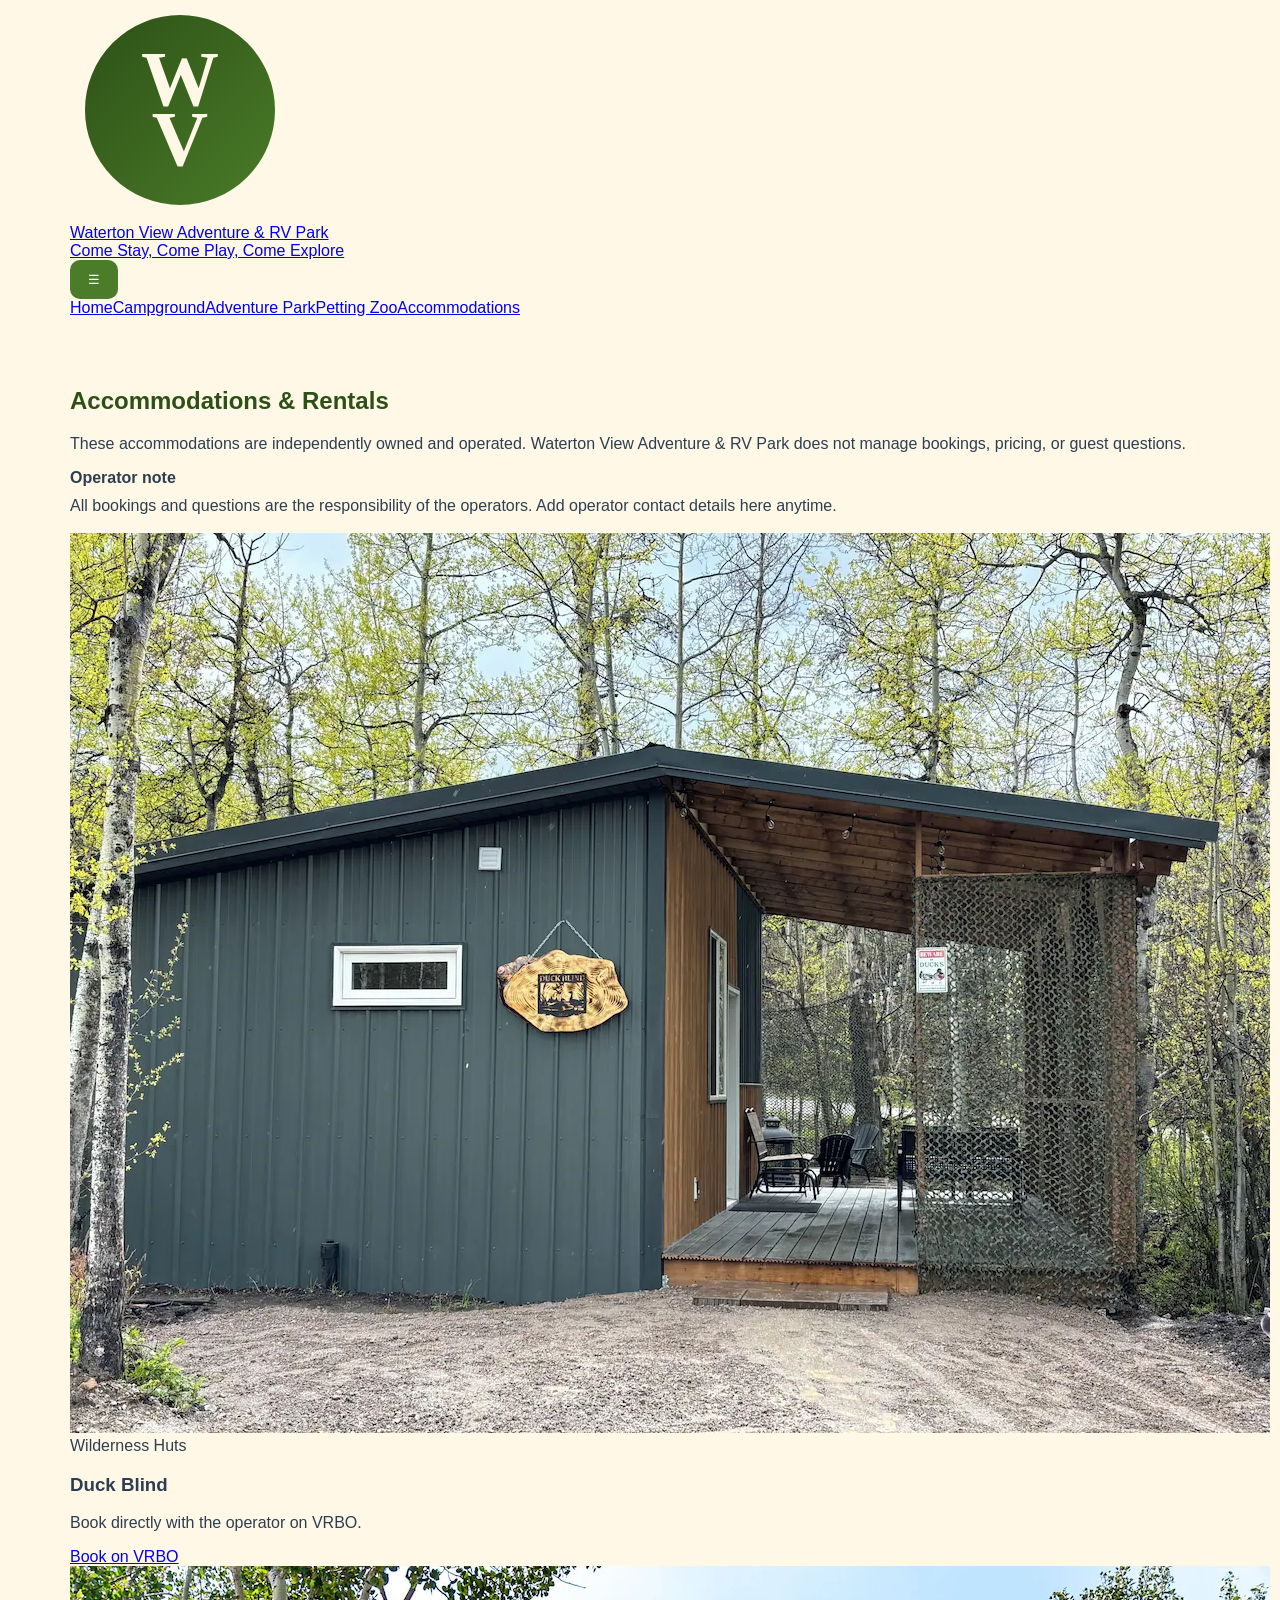
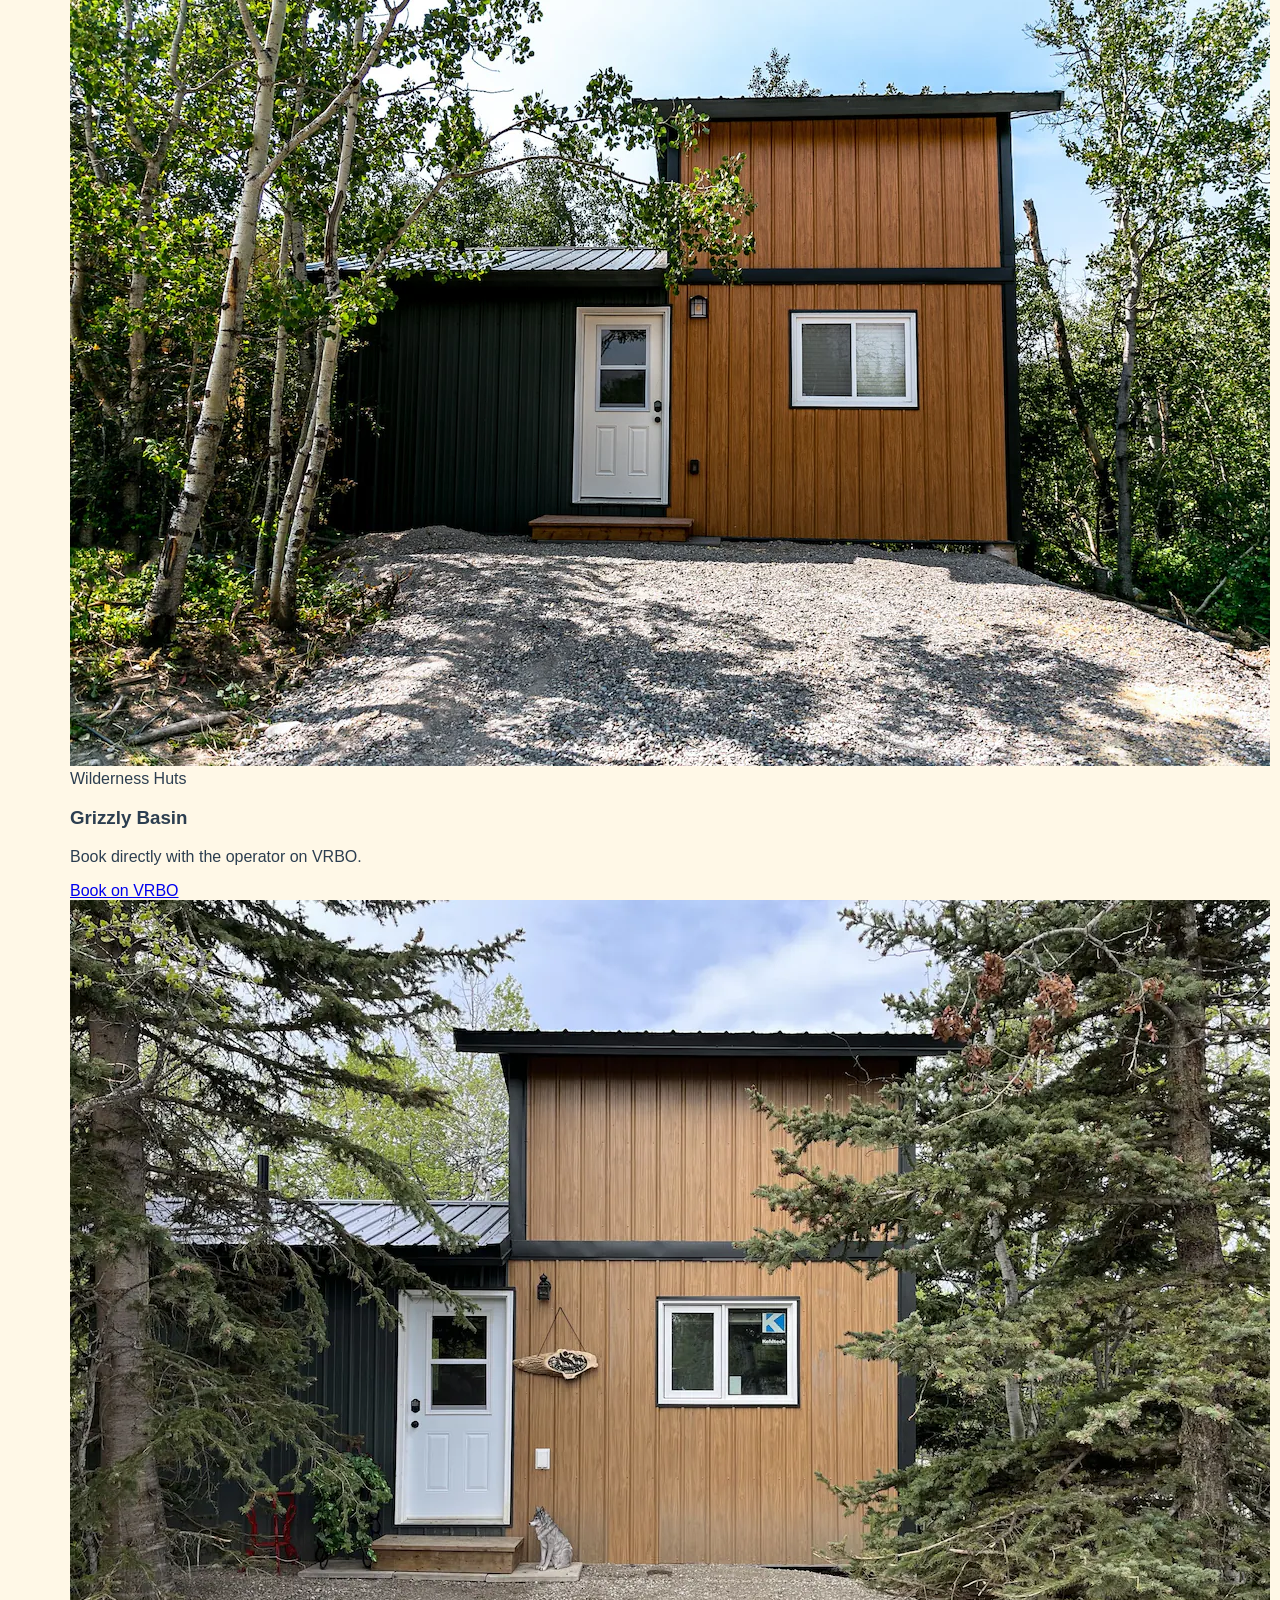
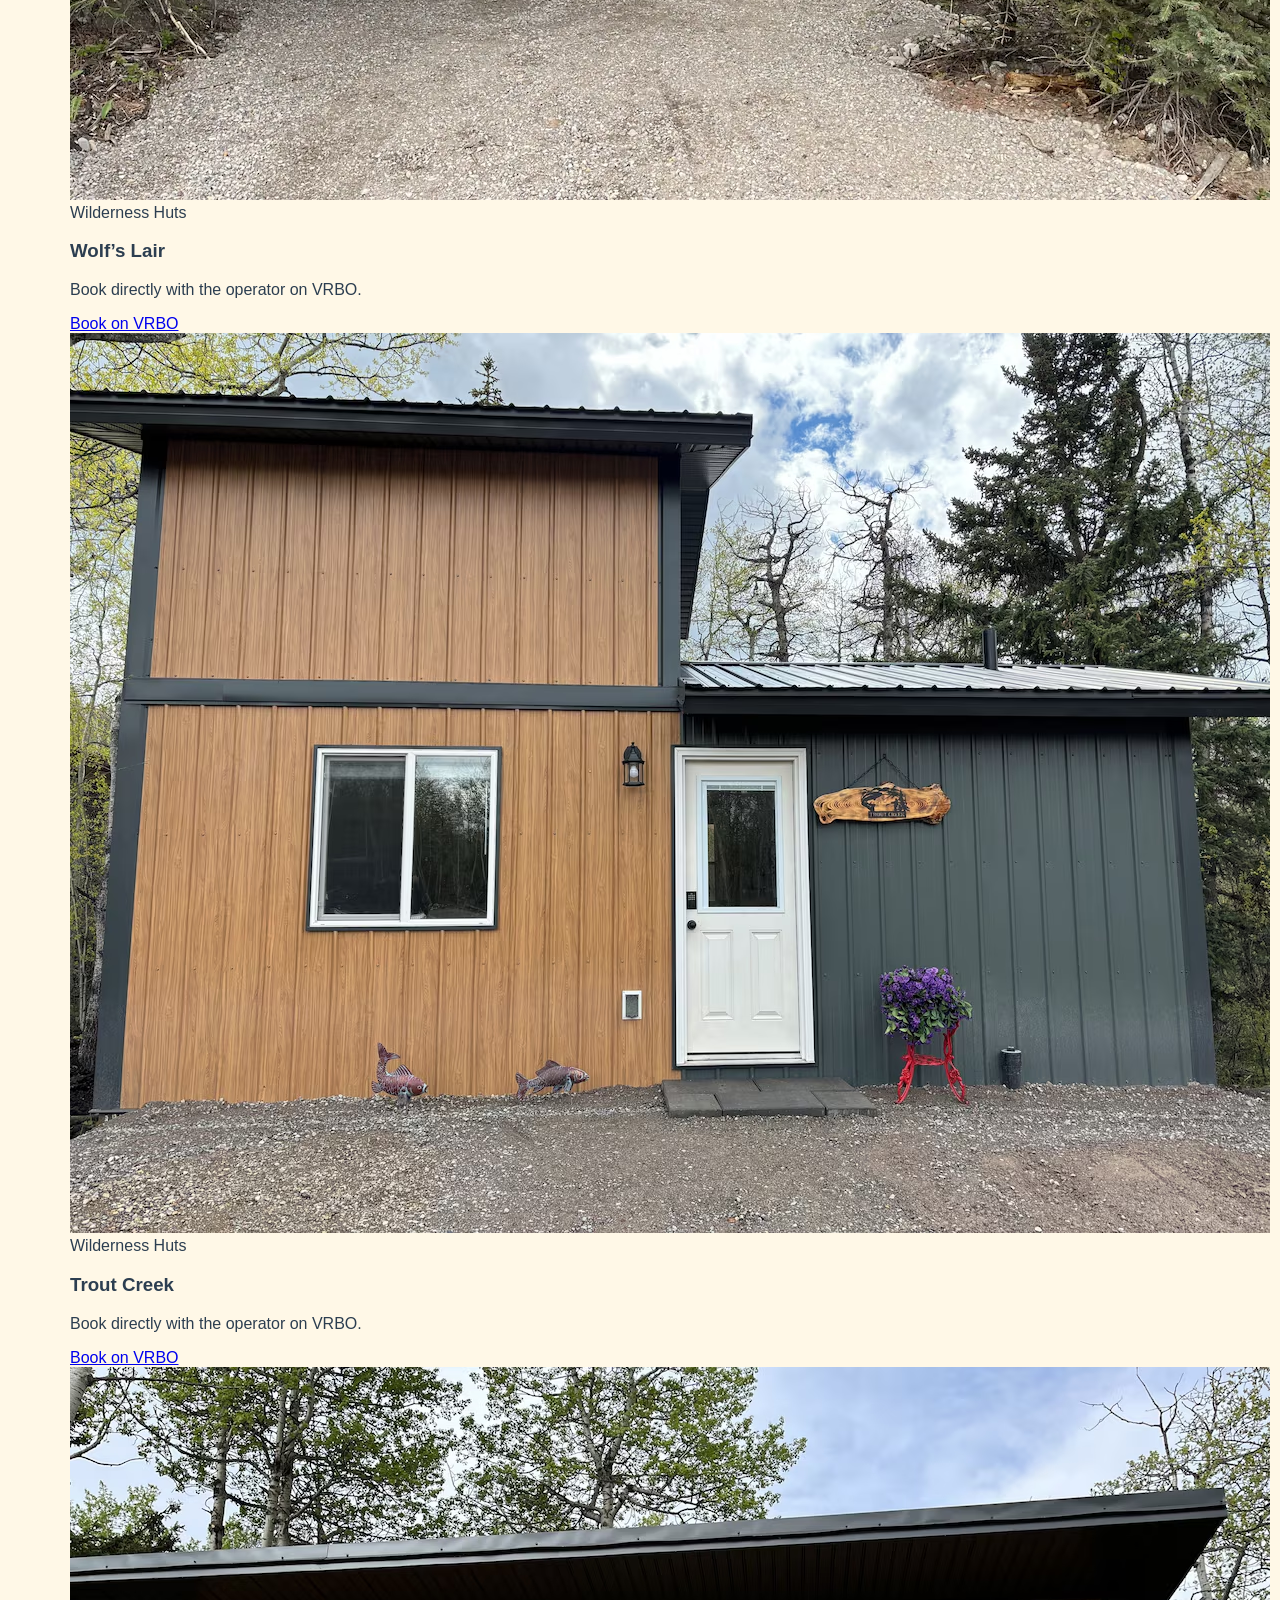
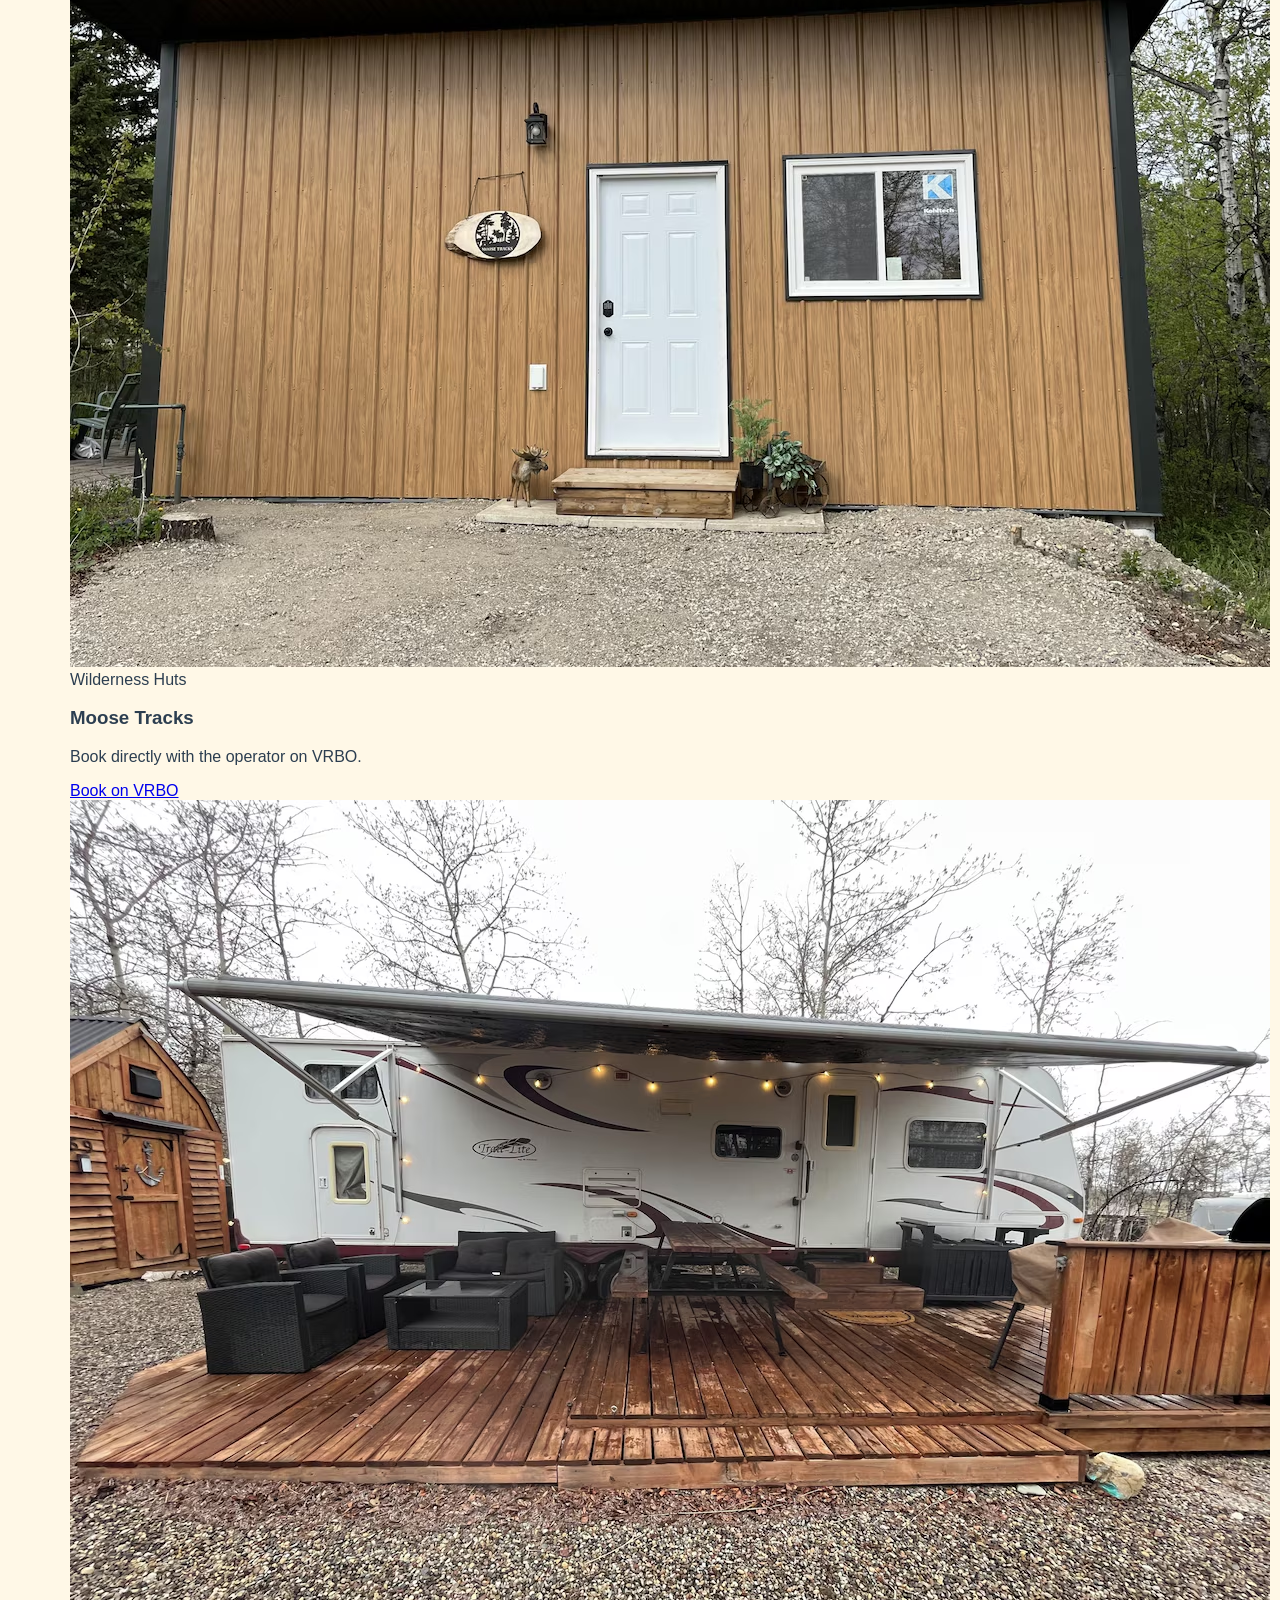
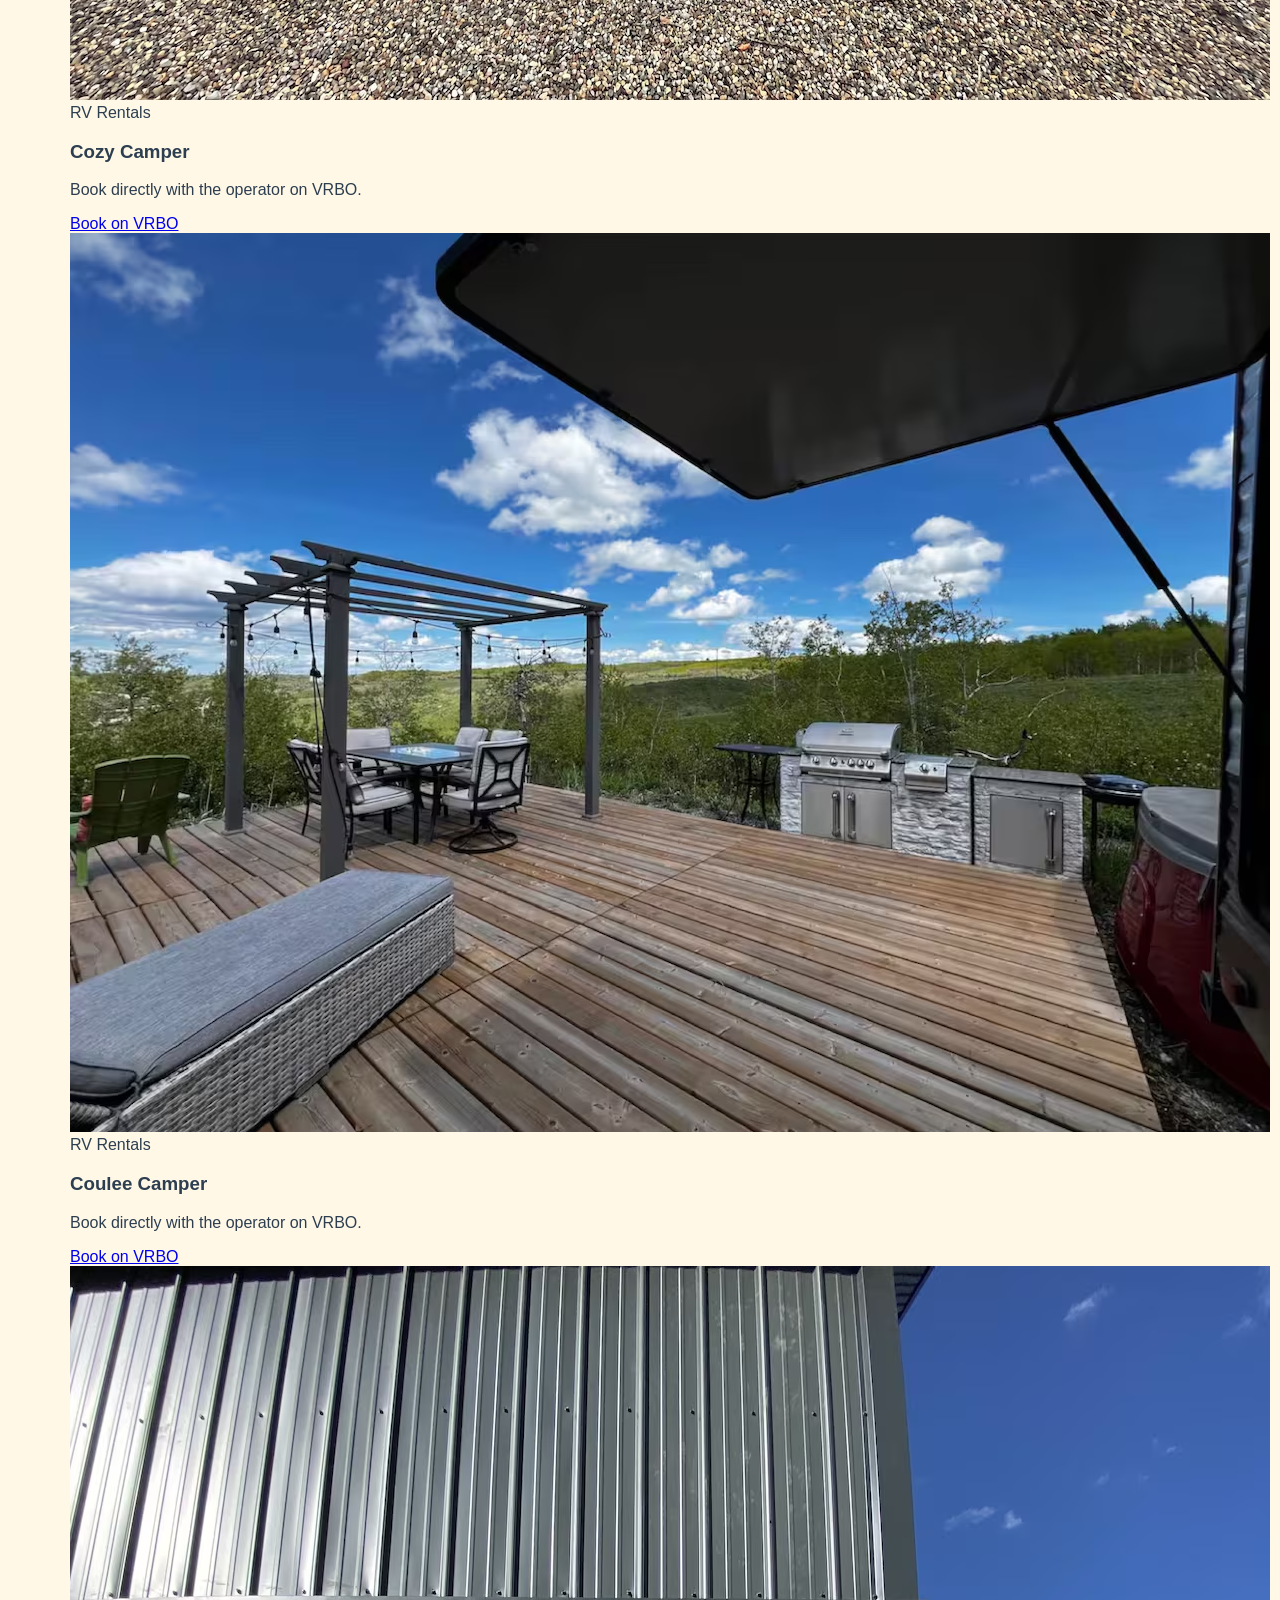
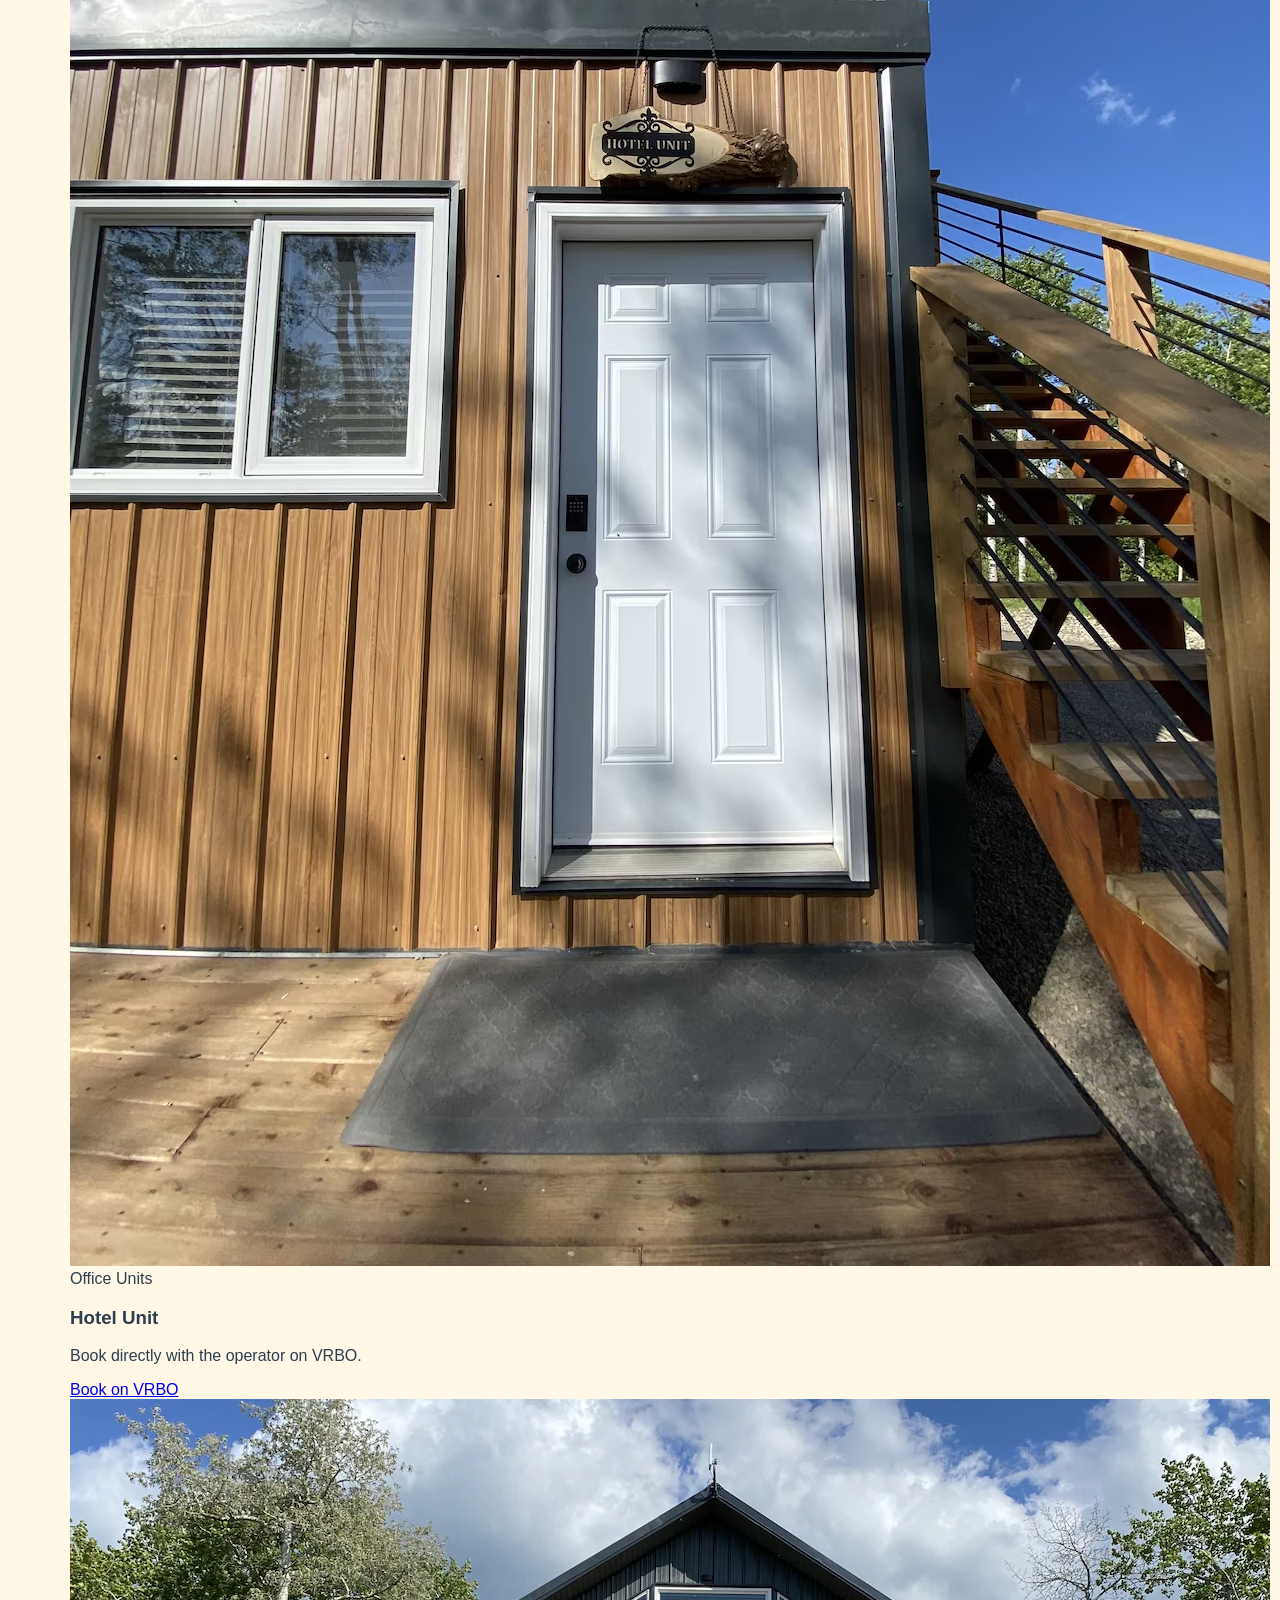
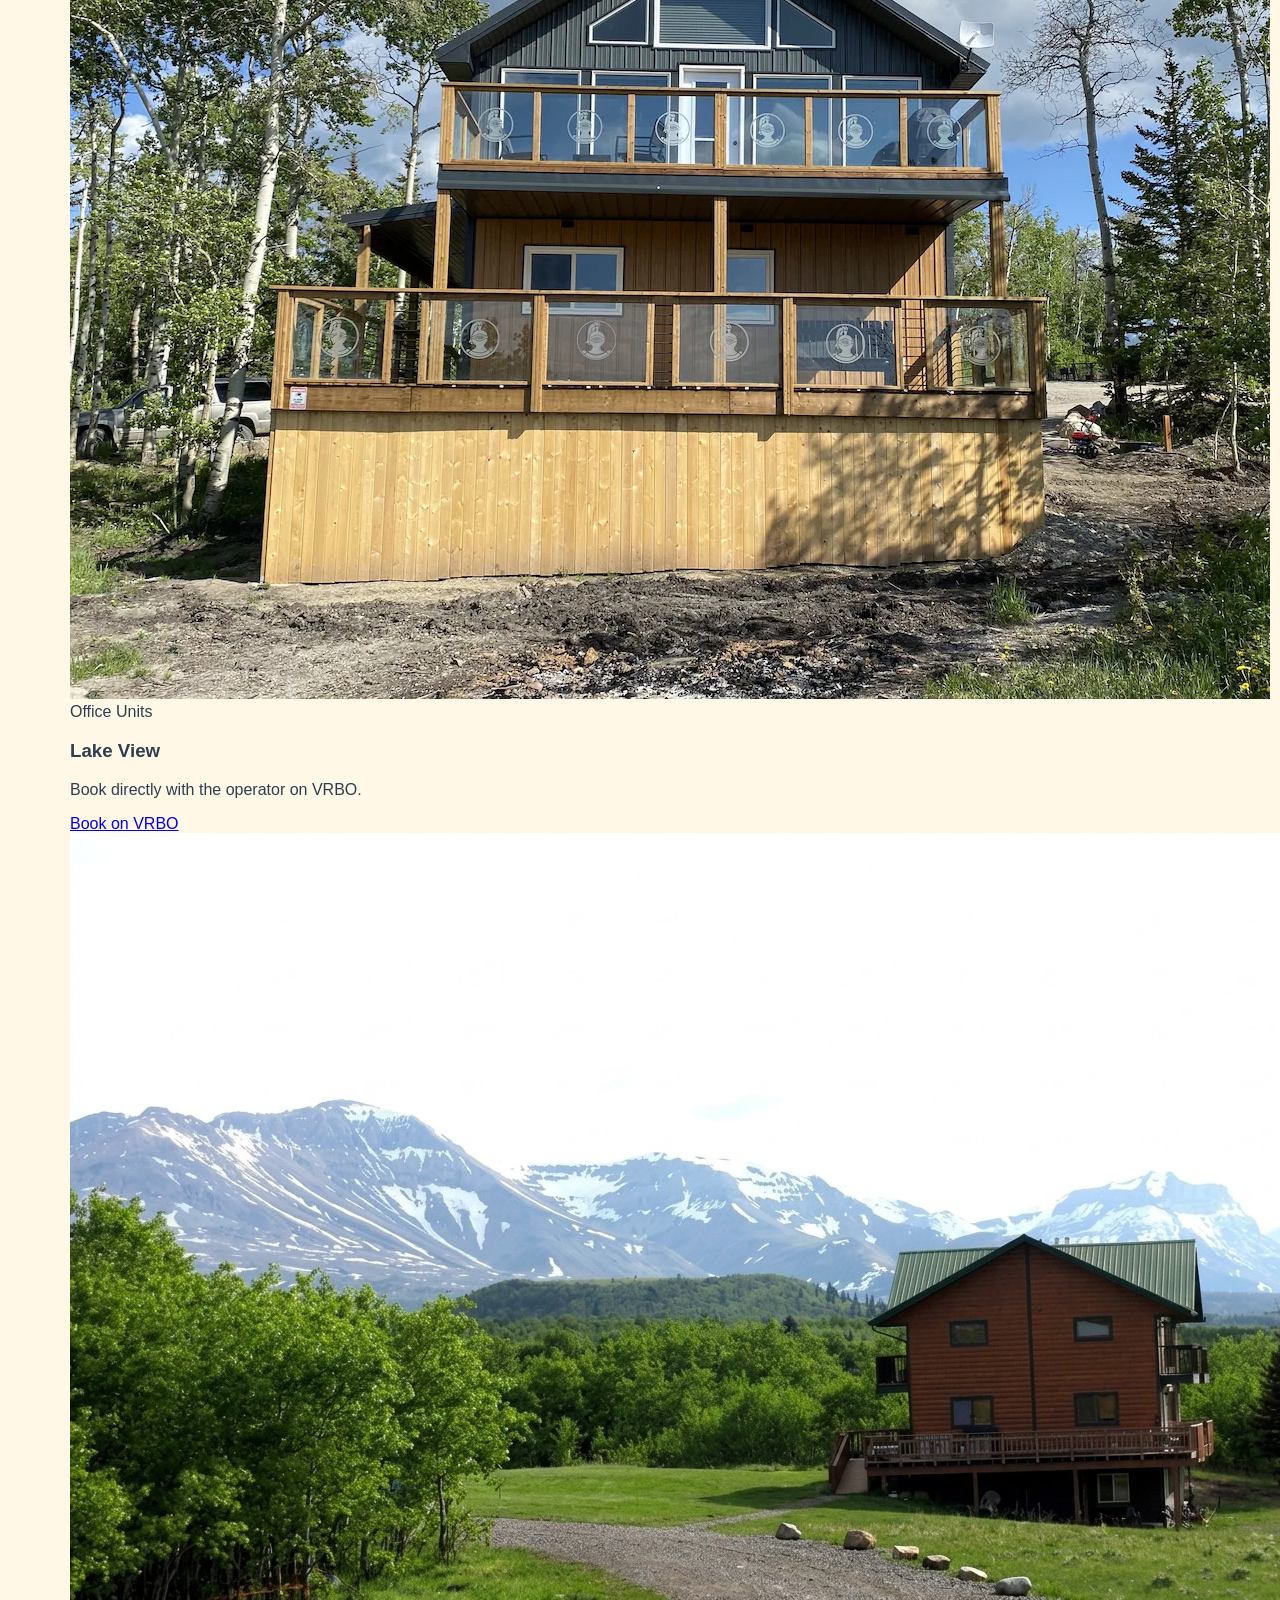
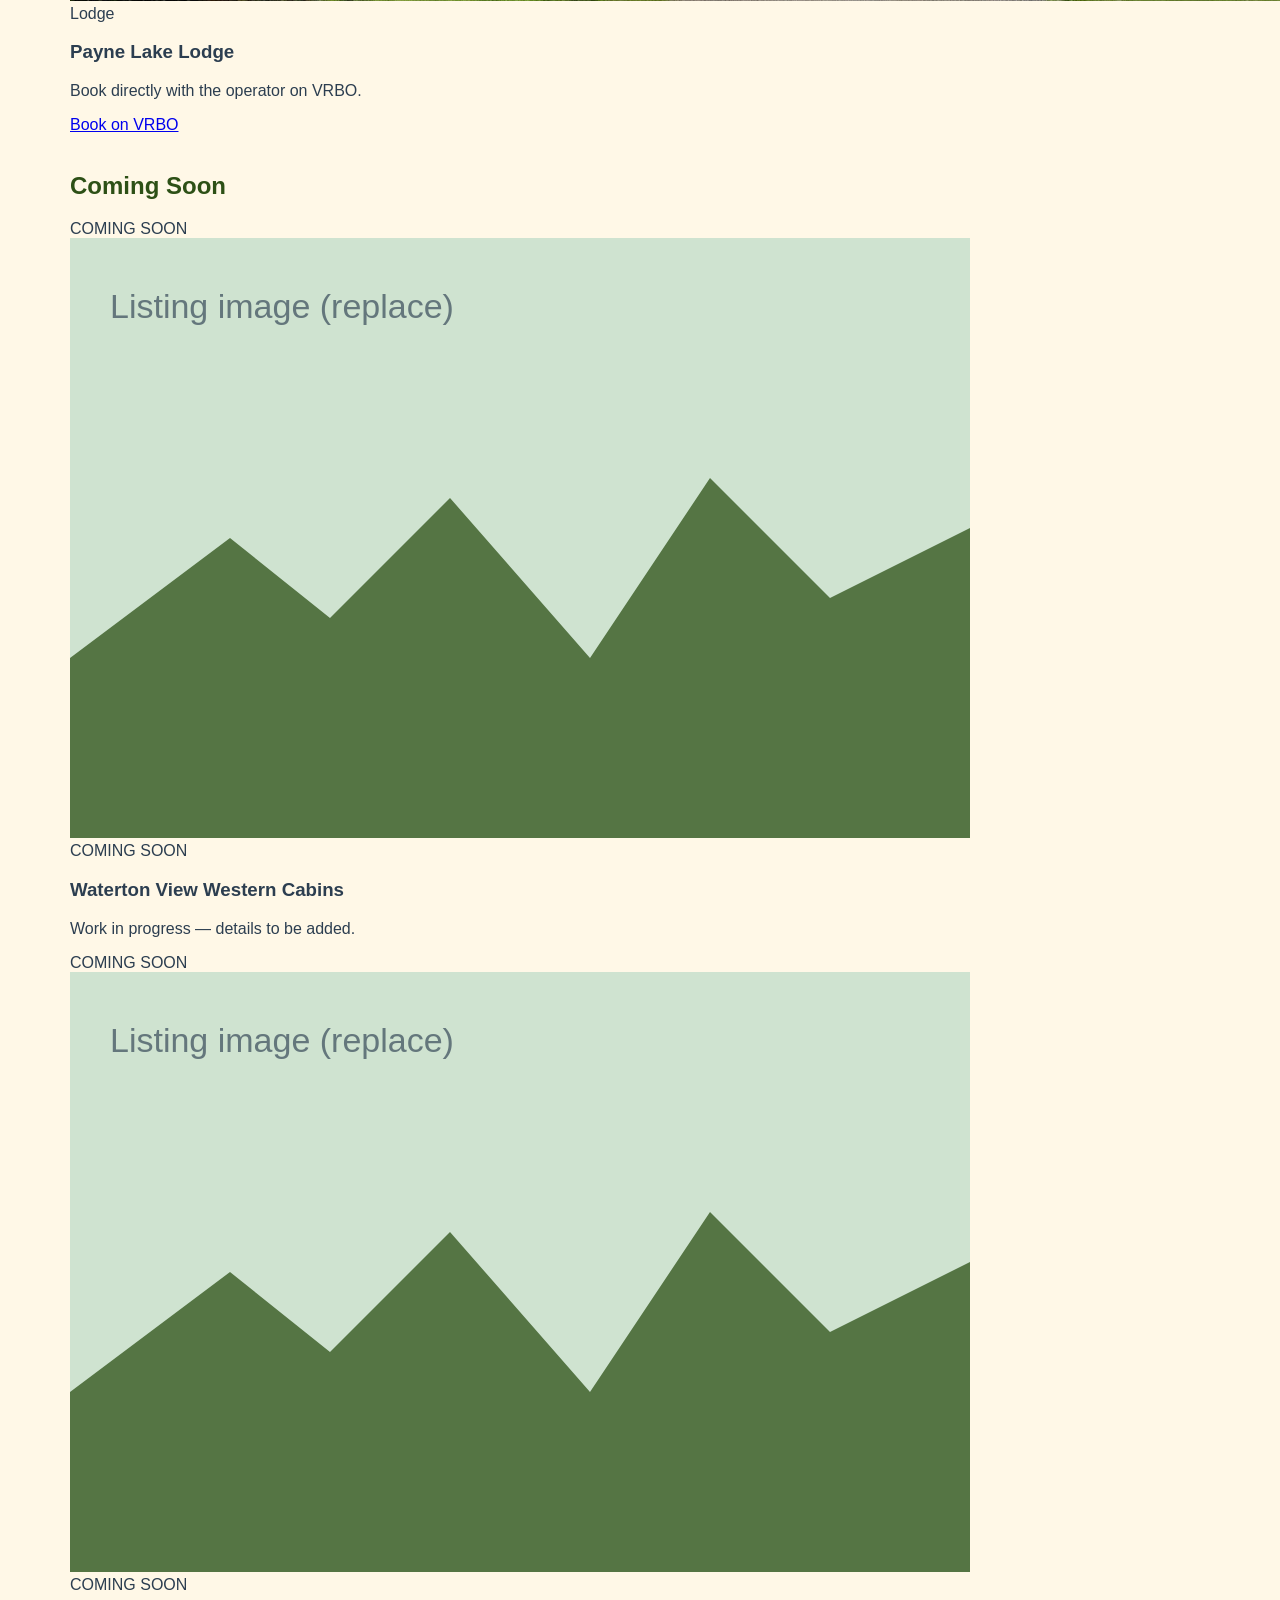
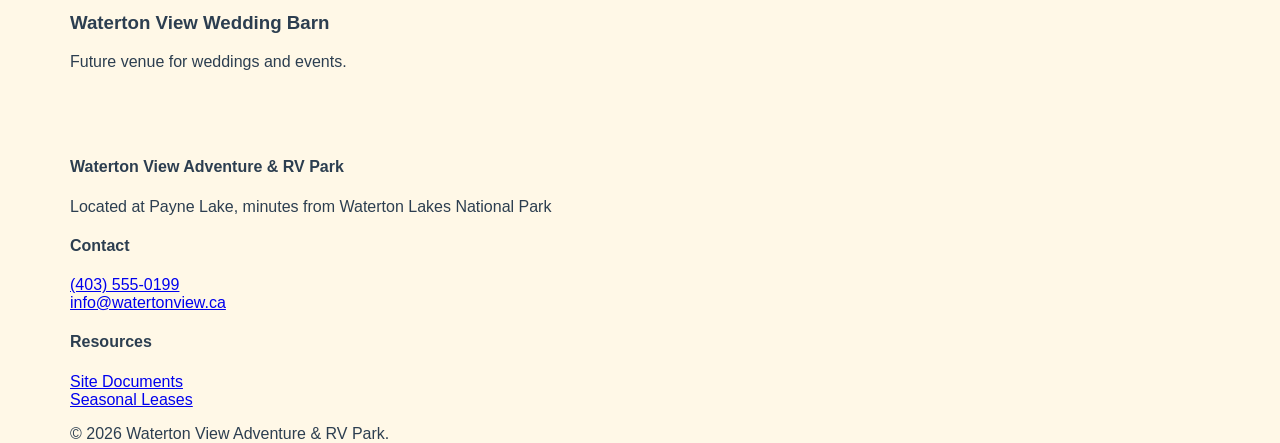
<file: accommodations.html>
<!doctype html><html lang="en"><head><meta charset="utf-8"/><meta name="viewport" content="width=device-width,initial-scale=1"/><title>Accommodations | Waterton View</title><link rel="stylesheet" href="styles.css"/></head><body><header class="site-header"><div class="container header-inner"><a class="brand" href="index.html"><img class="brand-mark" src="assets/wv-mark.svg" alt="WV"><div><div class="brand-name">Waterton View Adventure & RV Park</div><div class="brand-tagline">Come Stay, Come Play, Come Explore</div></div></a><button class="nav-toggle" onclick="toggleNav()">☰</button><nav class="nav" id="nav"><a href="index.html">Home</a><a href="campground.html">Campground</a><a href="adventure-park.html">Adventure Park</a><a href="petting-zoo.html">Petting Zoo</a><a href="accommodations.html">Accommodations</a></nav></div></header>
<section class="section"><div class="container"><h2>Accommodations & Rentals</h2><p class="subhead">These accommodations are independently owned and operated. Waterton View Adventure & RV Park does not manage bookings, pricing, or guest questions.</p><div class="note" style="margin-bottom:18px"><strong>Operator note</strong><p style="margin:10px 0 0">All bookings and questions are the responsibility of the operators. Add operator contact details here anytime.</p></div><div class="grid grid-3" id="rentalCards"></div><h2 style="margin-top:38px">Coming Soon</h2><div class="grid grid-2"><div class="card"><div class="ribbon">COMING SOON</div><div class="media"><img src="assets/listing-placeholder.svg" alt="Western cabins"></div><div class="body"><div class="kicker">COMING SOON</div><h3>Waterton View Western Cabins</h3><p>Work in progress — details to be added.</p></div></div><div class="card"><div class="ribbon">COMING SOON</div><div class="media"><img src="assets/listing-placeholder.svg" alt="Wedding barn"></div><div class="body"><div class="kicker">COMING SOON</div><h3>Waterton View Wedding Barn</h3><p>Future venue for weddings and events.</p></div></div></div></div></section>
<footer class="site-footer"><div class="container footer-grid"><div><h4>Waterton View Adventure & RV Park</h4><p id="locationLine"></p></div><div><h4>Contact</h4><p><a id="phoneLink" href="#">Phone</a><br><a id="emailLink" href="#">Email</a></p></div><div><h4>Resources</h4><p><a href="campground.html#resources">Site Documents</a><br><a href="campground.html#seasonal">Seasonal Leases</a></p></div></div><div class="container fineprint">© 2026 Waterton View Adventure & RV Park.</div></footer><script src="site-config.js"></script>
<script src="main.js"></script></body></html>
</file>
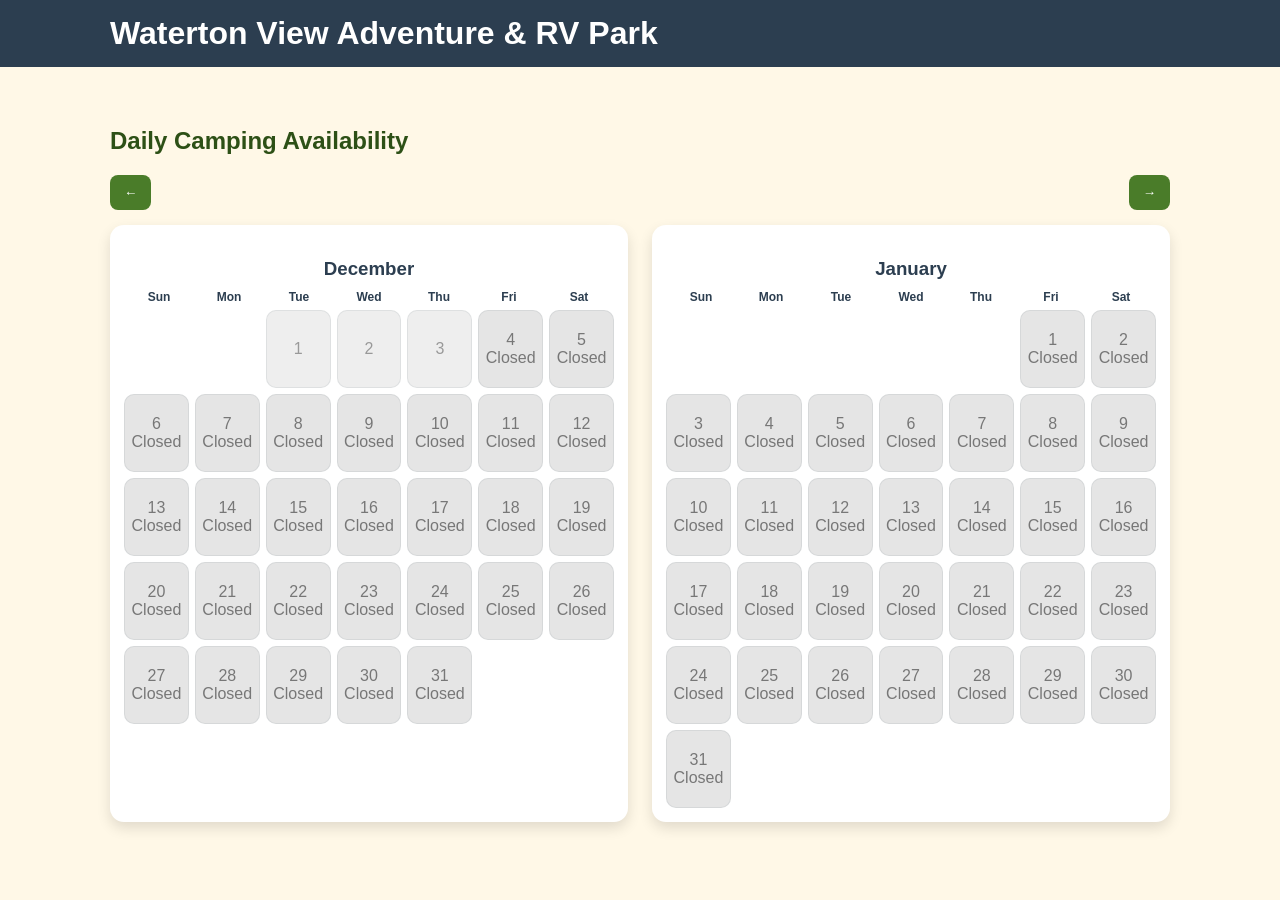
<file: campground.html>
<!doctype html>
<html lang="en">
<head>
<meta charset="utf-8"/>
<meta name="viewport" content="width=device-width,initial-scale=1"/>
<title>Campground | Waterton View</title>

<link rel="stylesheet" href="styles.css"/>

<style>
body {
  font-family: Arial, sans-serif;
  margin: 0;
}

header {
  background:#2c3e50;
  color:white;
  padding:15px;
}

.container {
  max-width:1100px;
  margin: auto;
}

.section {
  padding:40px 20px;
}

.calendar-wrapper{
  display:grid;
  grid-template-columns:repeat(2,minmax(320px,1fr));
  gap:24px;
}

.month{
  background:#fff;
  border-radius:14px;
  padding:14px;
  box-shadow:0 6px 14px rgba(0,0,0,.12);
}

.weekdays{
  display:grid;
  grid-template-columns:repeat(7,1fr);
  font-weight:800;
  text-align:center;
  font-size:12px;
  margin-bottom:6px;
}

.days{
  display:grid;
  grid-template-columns:repeat(7,1fr);
  gap:6px;
}

.day{
  min-height:78px;
  border-radius:10px;
  background:#f4f9f0;
  border:1px solid rgba(44,62,80,.08);
  padding:6px;
  display:flex;
  flex-direction:column;
  justify-content:center;
  align-items:center;
}

.day.empty{background:none;border:none;}
.day.past{background:#eee;color:#999;}
.day.closed{background:#e5e5e5;color:#777;}
.day.full{background:#f8d7da;color:#a33;}
.day.available{background:#dff0d8;}

.controls{
  display:flex;
  justify-content:space-between;
  margin:15px 0;
}

button{
  background:#4a7c29;
  color:#fff;
  border:none;
  padding:10px 14px;
  border-radius:8px;
  cursor:pointer;
}

.month h3{
  text-align:center;
  margin-bottom:10px;
}
</style>
</head>

<body>

<header>
  <div class="container">
    <h1 style="margin:0;">Waterton View Adventure & RV Park</h1>
  </div>
</header>

<section class="section">
<div class="container">

<h2>Daily Camping Availability</h2>

<div class="controls">
<button id="prev">←</button>
<button id="next">→</button>
</div>

<div id="calendar" class="calendar-wrapper"></div>

</div>
</section>

<script>

const WEB_APP_URL = "https://script.google.com/macros/s/AKfycbw32hUkqYJ_TFwyO0KlV7Fii1TOxWa1T3QTSXNM2eaqNxXK79lllHd7mZc6ZJgb7ubjCg/exec";

const calendarEl = document.getElementById("calendar");

const today = new Date();
today.setHours(0,0,0,0);

let calendarData = {};

function formatKey(d){
  d.setHours(0,0,0,0);
  const y = d.getFullYear();
  const m = String(d.getMonth()+1).padStart(2,'0');
  const da = String(d.getDate()).padStart(2,'0');
  return `${y}-${m}-${da}`;
}

function getState(date){
  date.setHours(0,0,0,0);

  if(date < today) return {status:"past"};

  const key = formatKey(date);

  if(calendarData[key] !== undefined){
    let val = Number(calendarData[key]);
    if(val === 0) return {status:"full"};
    return {status:"available", available:val};
  }

  return {status:"closed"};
}

// Build months
const months = [];
let pointer = new Date(today.getFullYear(), 0, 1);

for(let i=0;i<24;i++){
  months.push(new Date(pointer));
  pointer.setMonth(pointer.getMonth()+1);
}

let currentIndex = months.findIndex(m =>
  m.getMonth() === today.getMonth() &&
  m.getFullYear() === today.getFullYear()
);

function render(){
  calendarEl.innerHTML="";

  const visible = months.slice(currentIndex, currentIndex+2);

  visible.forEach(month=>{
    const div = document.createElement("div");
    div.className="month";

    const firstDay = new Date(month.getFullYear(),month.getMonth(),1);
    const lastDay = new Date(month.getFullYear(),month.getMonth()+1,0);

    let html = `
    <h3>${month.toLocaleString('default',{month:'long'})}</h3>
    <div class="weekdays">
    <div>Sun</div><div>Mon</div><div>Tue</div>
    <div>Wed</div><div>Thu</div><div>Fri</div><div>Sat</div>
    </div>
    <div class="days">`;

    for(let i=0;i<firstDay.getDay();i++){
      html += `<div class="day empty"></div>`;
    }

    for(let d=1; d<=lastDay.getDate(); d++){
      const date = new Date(month.getFullYear(),month.getMonth(),d);
      const s = getState(date);

      let cls = "day " + s.status;
      let text = "";

      if(s.status === "available") text = s.available;
      if(s.status === "full") text = "0";
      if(s.status === "closed") text = "Closed";

      html += `
      <div class="${cls}">
        <div>${d}</div>
        <div>${text}</div>
      </div>`;
    }

    html += "</div>";
    div.innerHTML = html;
    calendarEl.appendChild(div);
  });
}

document.getElementById("prev").onclick = ()=>{
 if(currentIndex > 0){currentIndex--;render();}
}

document.getElementById("next").onclick = ()=>{
 if(currentIndex < months.length-2){currentIndex++;render();}
};

fetch(WEB_APP_URL)
.then(res => res.json())
.then(data=>{
  calendarData = data.daily || {};
  render();
})
.catch(()=>{
  render();
});

</script>

</body>
</html>
</file>
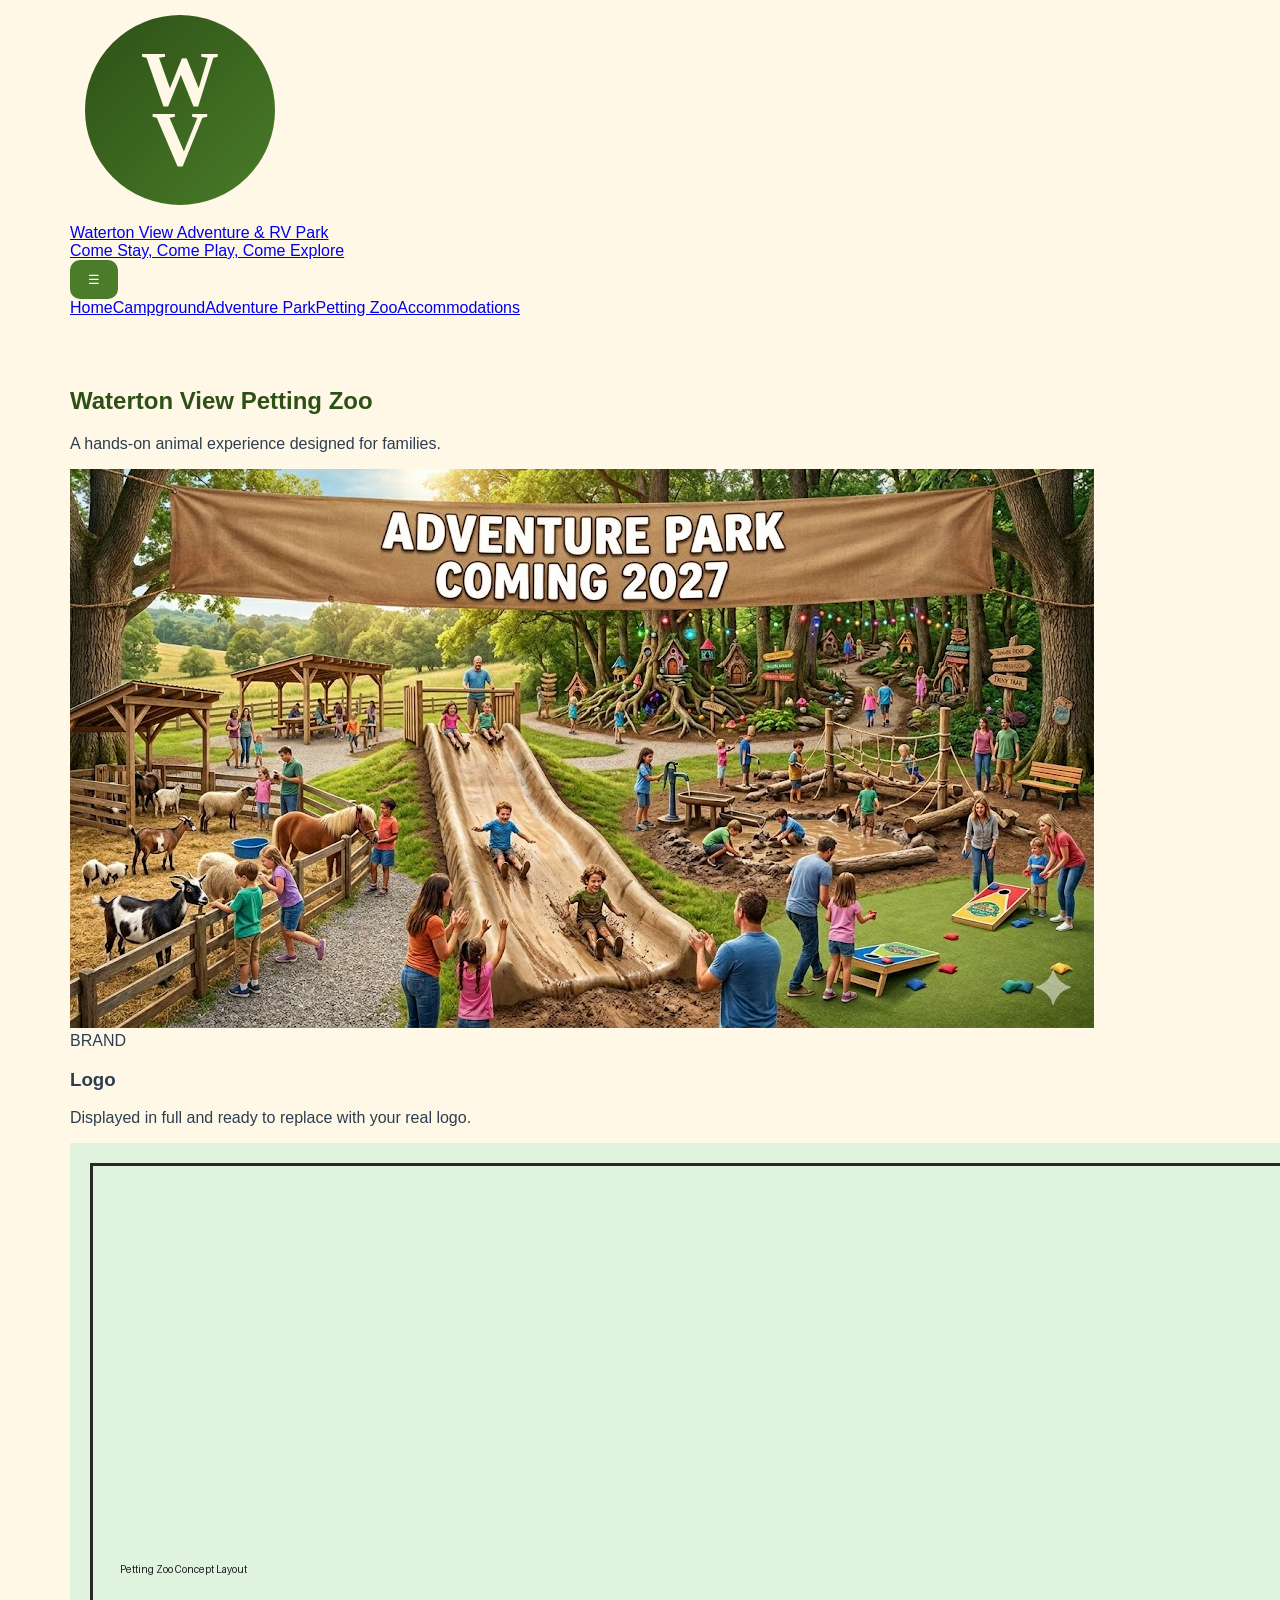
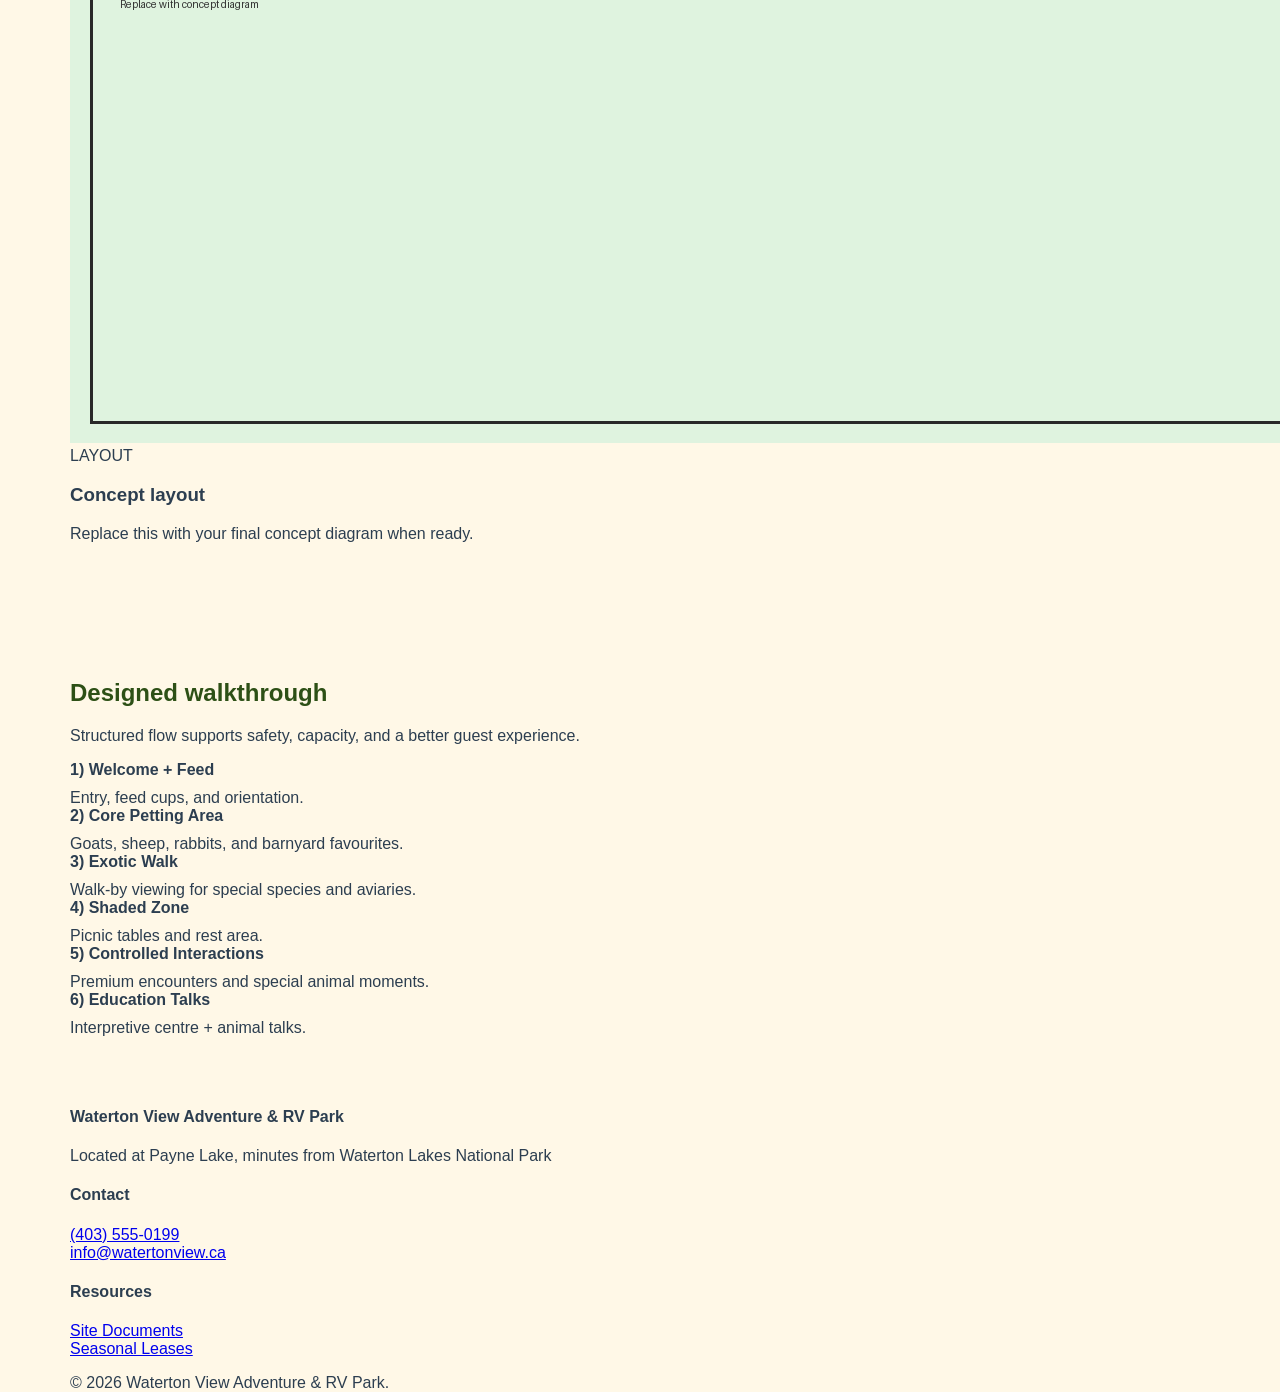
<file: petting-zoo.html>
<!doctype html><html lang="en"><head><meta charset="utf-8"/><meta name="viewport" content="width=device-width,initial-scale=1"/><title>Petting Zoo | Waterton View</title><link rel="stylesheet" href="styles.css"/></head><body><header class="site-header"><div class="container header-inner"><a class="brand" href="index.html"><img class="brand-mark" src="assets/wv-mark.svg" alt="WV"><div><div class="brand-name">Waterton View Adventure & RV Park</div><div class="brand-tagline">Come Stay, Come Play, Come Explore</div></div></a><button class="nav-toggle" onclick="toggleNav()">☰</button><nav class="nav" id="nav"><a href="index.html">Home</a><a href="campground.html">Campground</a><a href="adventure-park.html">Adventure Park</a><a href="petting-zoo.html">Petting Zoo</a><a href="accommodations.html">Accommodations</a></nav></div></header>
<section class="section"><div class="container"><h2>Waterton View Petting Zoo</h2><p class="subhead">A hands-on animal experience designed for families.</p><div class="grid grid-2"><div class="card"><div class="media"><img class="contain" src="assets/petting-zoo-logo.png" alt="Petting Zoo logo"></div><div class="body"><div class="kicker">BRAND</div><h3>Logo</h3><p>Displayed in full and ready to replace with your real logo.</p></div></div><div class="card"><div class="media"><img src="assets/petting-zoo-layout.png" alt="Zoo layout"></div><div class="body"><div class="kicker">LAYOUT</div><h3>Concept layout</h3><p>Replace this with your final concept diagram when ready.</p></div></div></div></div></section>
<section class="section band"><div class="container"><h2>Designed walkthrough</h2><p class="subhead">Structured flow supports safety, capacity, and a better guest experience.</p><div class="grid grid-3"><div class="note"><strong>1) Welcome + Feed</strong><p style="margin:10px 0 0">Entry, feed cups, and orientation.</p></div><div class="note"><strong>2) Core Petting Area</strong><p style="margin:10px 0 0">Goats, sheep, rabbits, and barnyard favourites.</p></div><div class="note"><strong>3) Exotic Walk</strong><p style="margin:10px 0 0">Walk-by viewing for special species and aviaries.</p></div><div class="note"><strong>4) Shaded Zone</strong><p style="margin:10px 0 0">Picnic tables and rest area.</p></div><div class="note"><strong>5) Controlled Interactions</strong><p style="margin:10px 0 0">Premium encounters and special animal moments.</p></div><div class="note"><strong>6) Education Talks</strong><p style="margin:10px 0 0">Interpretive centre + animal talks.</p></div></div></div></section>
<footer class="site-footer"><div class="container footer-grid"><div><h4>Waterton View Adventure & RV Park</h4><p id="locationLine"></p></div><div><h4>Contact</h4><p><a id="phoneLink" href="#">Phone</a><br><a id="emailLink" href="#">Email</a></p></div><div><h4>Resources</h4><p><a href="campground.html#resources">Site Documents</a><br><a href="campground.html#seasonal">Seasonal Leases</a></p></div></div><div class="container fineprint">© 2026 Waterton View Adventure & RV Park.</div></footer><script src="site-config.js"></script>
<script src="main.js"></script></body></html>
</file>
<file: styles.css>
:root {
  --green:#2d5016;
  --green2:#4a7c29;
  --brown:#8B6914;
  --brown2:#5C4033;
  --cream:#FFF8E7;
  --slate:#2C3E50;
  --bg:#f4f9f0;
  --radius:16px;
}

* {
  box-sizing: border-box;
}

html, body {
  margin: 0;
  padding: 0;
  font-family: Segoe UI, Arial, sans-serif;
  color: var(--slate);
  background: var(--cream);
}

.container {
  max-width: 1180px;
  margin: 0 auto;
  padding: 0 20px;
}

/* HERO */
.hero-image {
  position: relative;
  min-height: 72vh;
  display: flex;
  align-items: center;
  justify-content: center;
  background: url('assets/waterton_hero_ultrawide_overlay_1920x823.jpg') center / cover no-repeat;
}

.hero-content {
  position: relative;
  color: white;
  text-align: center;
}

.hero-content h1 {
  font-size: 44px;
  margin-bottom: 10px;
}

.hero-content p {
  font-size: 18px;
  max-width: 700px;
  margin: 0 auto;
}

/* SECTIONS */
.section {
  padding: 50px 20px;
}

.section h2 {
  color: var(--green);
}

/* BUTTON */
button {
  background: var(--green2);
  color: white;
  border: none;
  padding: 12px 18px;
  border-radius: 10px;
  cursor: pointer;
}

button:hover {
  background: var(--green);
}
</file>
